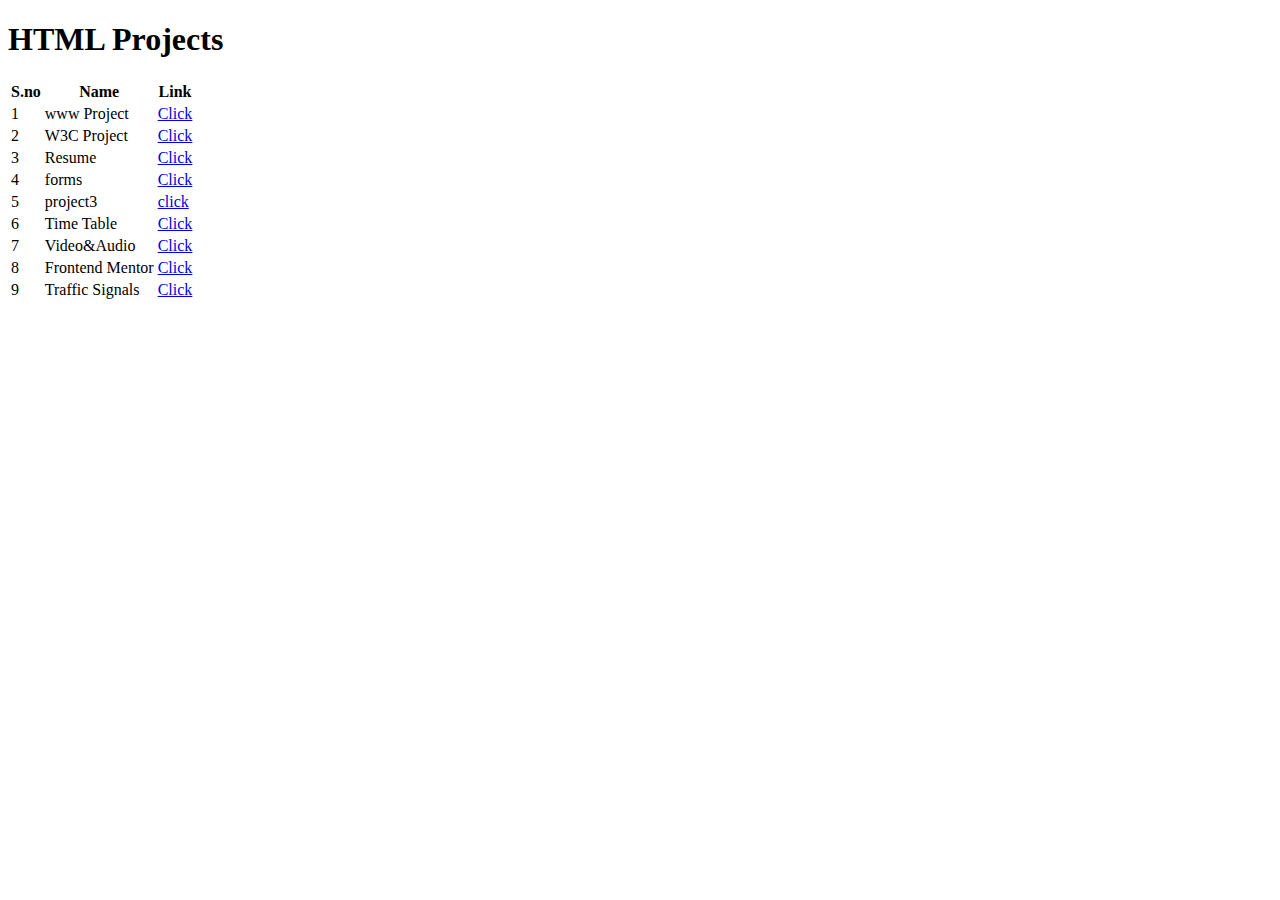
<file: index.html>
<!DOCTYPE html>
<html lang="en">
<head>
    <meta charset="UTF-8">
    <meta name="viewport" content="width=device-width, initial-scale=1.0">
    <title>Project Details</title>
</head>
<body>
    <h1>HTML Projects</h1>
    <table>
        <tr>
            <th>S.no</th>
            <th>Name</th>
            <th>Link</th>
        </tr>
        <tr>
            <td>1</td>
            <td>www Project</td>
            <td><a target="_blank" href="./wwwproject.html">Click</a></td>
        </tr>
        <tr>
            <td>2</td>
            <td>W3C Project</td>
            <td><a target="_blank" href="./Project2.html">Click</a></td>
        </tr>
        <tr>
            <td>3</td>
            <td>Resume</td>
            <td><a target="_blank"href="./Resume.html">Click</a></td>
        </tr>
        <tr>
            <td>4</td>
            <td>forms</td>
            <td><a target="_blank"href="./form.html">Click</a></td>
        </tr>
        <tr>
            <td>5</td>
            <td>project3</td>
            <td><a target="_blank" href="./Project3.html">click</a></td>
        </tr>
        <tr>
            <td>6</td>
            <td>Time Table</td>
            <td><a target="_blank" href="./Tables.html">Click</a></td>
        </tr>
        <tr>
            <td>7</td>
            <td>Video&Audio</td>
            <td><a target="_blank" href="./multimedia.html">Click</a></td>
        </tr>
        <tr>
            <td>8</td>
            <td>Frontend Mentor</td>
            <td><a target="_blank" href="./blog-preview-card-main/index.html">Click</a></td>
        </tr>
        <tr>
            <td>9</td>
            <td>Traffic Signals</td>
            <td><a target="_blank" href="./TraficSignals.html">Click</a></td>
        </tr>
    </table>
</body>
</html>
</file>
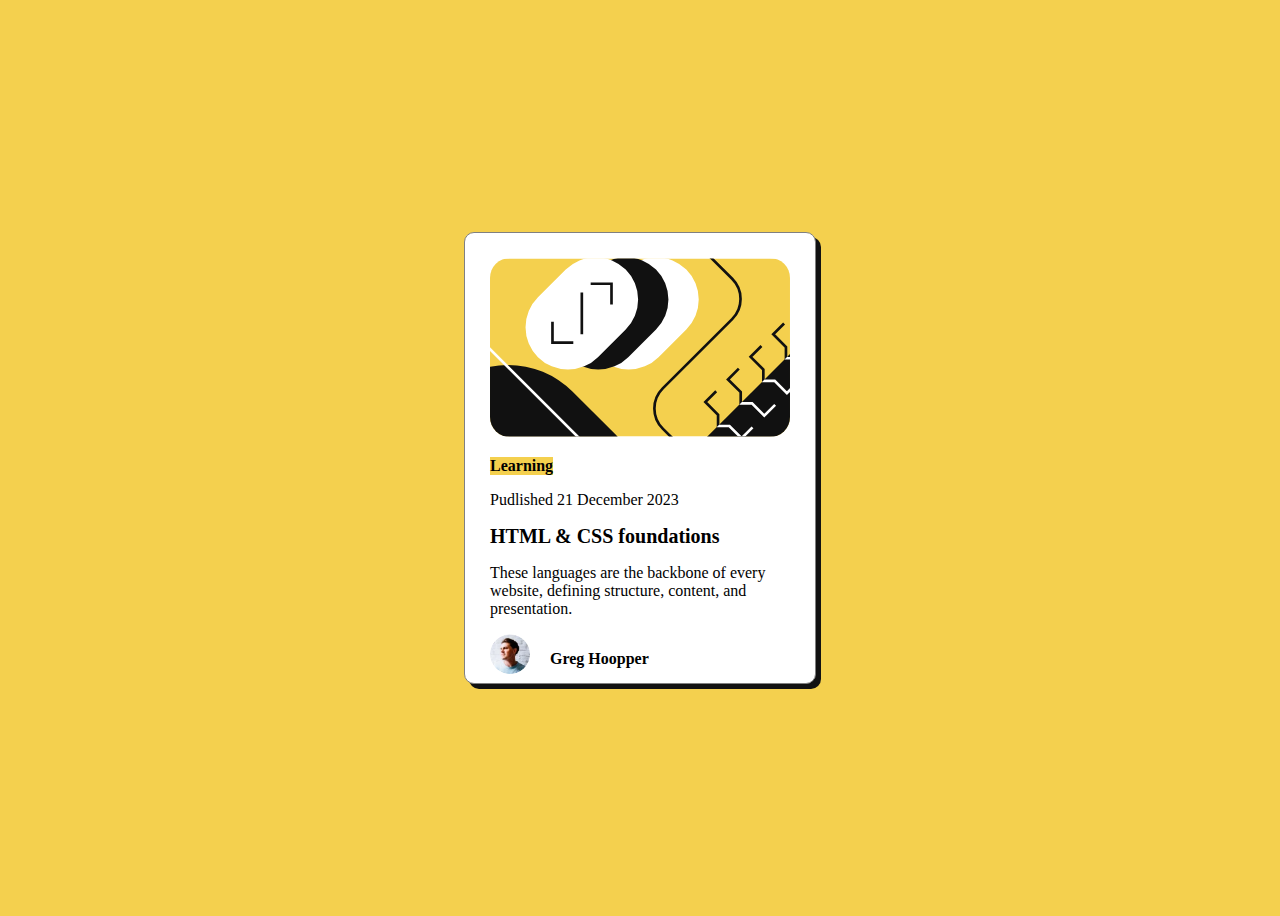
<file: blog-preview-card-main/index.html>
<!DOCTYPE html>
<html lang="en">
<head>
  <meta charset="UTF-8">
  <meta name="viewport" content="width=device-width, initial-scale=1.0"> <!-- displays site properly based on user's device -->

  <link rel="icon" type="image/png" sizes="32x32" href="./assets/images/favicon-32x32.png">
  <link rel="stylesheet" href="style.css">
  
  <title>Frontend Mentor | Blog preview card</title>

  <!-- Feel free to remove these styles or customise in your own stylesheet 👍 -->
  <style>
    .attribution { font-size: 11px; text-align: center; }
    .attribution a { color: hsl(228, 45%, 44%); }
  </style>
</head>
<body>
     

  <div class="card">
      <img src="./assets/images/illustration-article.svg" alt="img">
      <p class="learning">Learning</p>
      <p>Pudlished 21 December 2023</p>
      <h1>HTML & CSS foundations</h1>
      <p>These languages are the backbone of every website, defining structure, content, and presentation.</p>
      <div class="footer">
        <img src="./assets/images/image-avatar.webp">
        <p>Greg Hoopper</p>
      </div>
  </div>


  
</body>
</html>
</file>
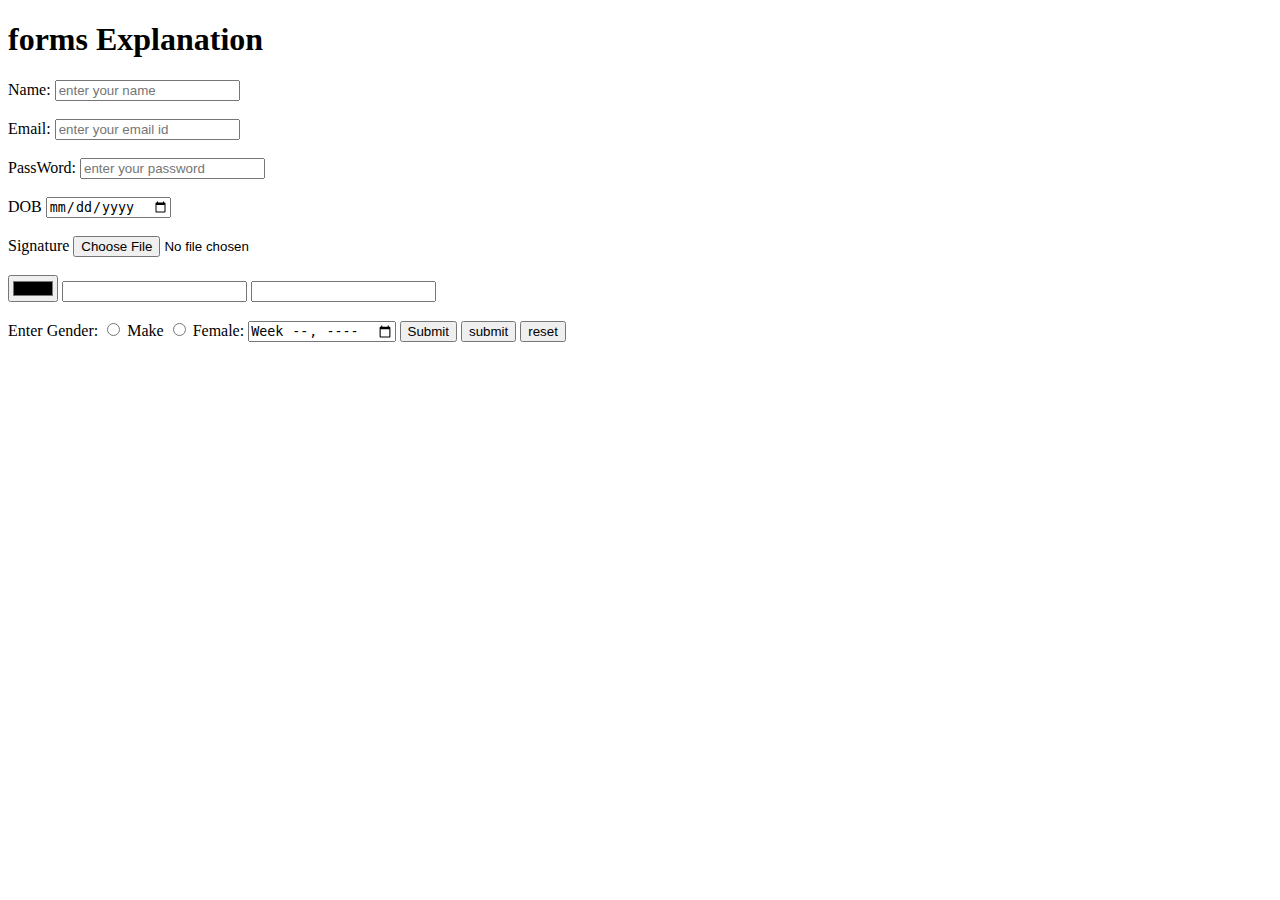
<file: form.html>
<!DOCTYPE html>
<html lang="en">
<head>
    <meta charset="UTF-8">
    <meta name="viewport" content="width=device-width, initial-scale=1.0">
    <title>Document</title>
</head>
<body>
    <h1>forms Explanation</h1>
    <from action="main.java" method="post">
        <label for="name">Name:</label>
        <input type="text" name="name" placeholder="enter your name" id="name"><br><br>
        <label for="em">Email:</label>
        <input type="email" name="email" placeholder="enter your email id" id="em"><br><br>
        <label for="pass">PassWord:</label>
        <input type="password" name="password" placeholder="enter your password" id="pass"><br><br>
        <label for="dob">DOB</label>
        <input type="date" name="dob" placeholder="enter dob" id="dob"><br><br>
        <label for="sign">Signature</label>
        <input type="file" name="file" id="sign"><br><br>
        <input type="color" name="" id="">
        <input type="datetime" name="" id="">
        <input type="url" name="" id=""><br><br>
        Enter Gender:
        <input type="radio" name="gender" id="male">
        <label for="male">Make</label>
        <input type="radio" name="gender" id="female">
        <label for="female">Female:</label>
        <input type="week">
        <button type="submit">Submit</button>
        <input type="submit" value="submit">
        <input type="reset" value="reset">
    </from>
</body>
</html>
</file>
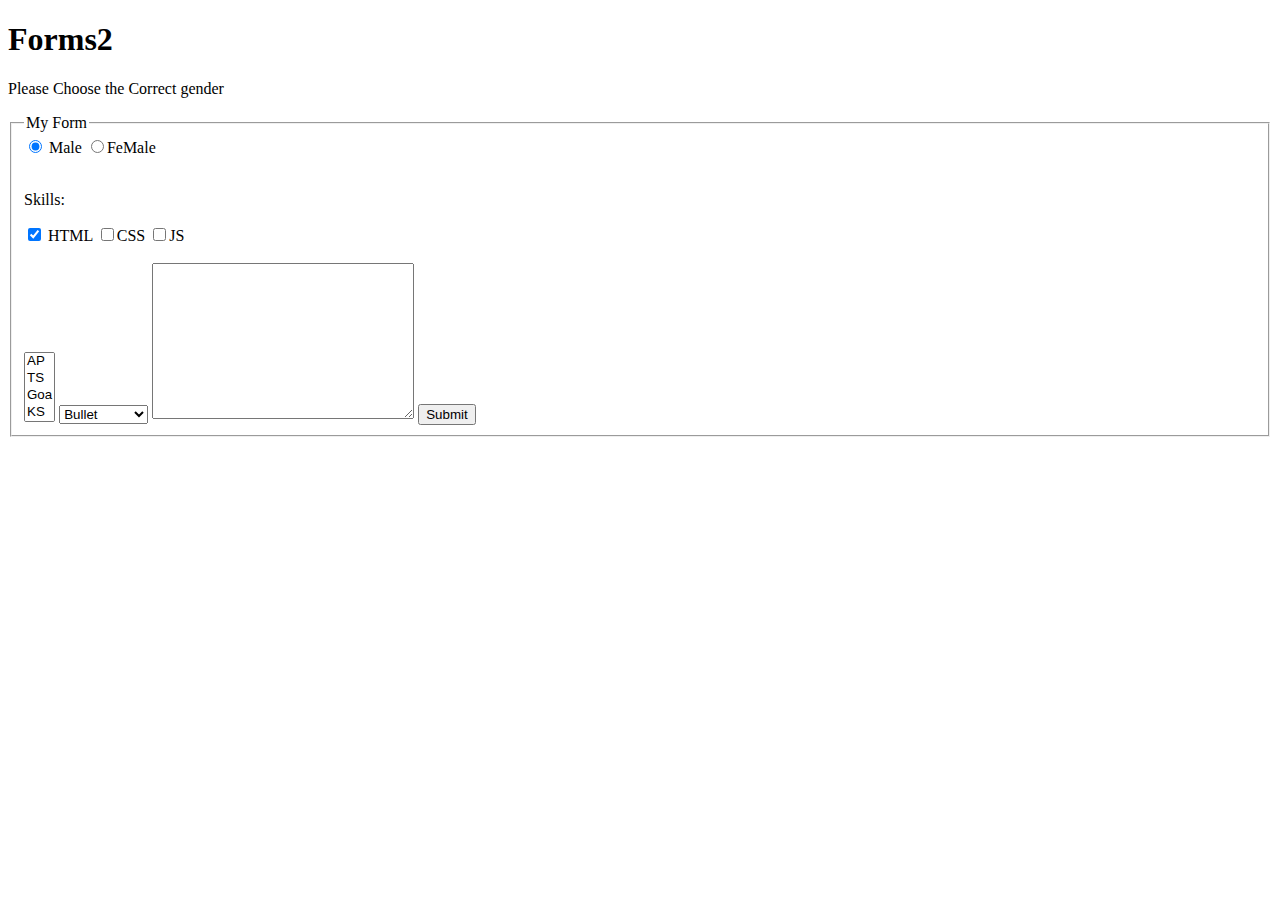
<file: form2.html>
<!DOCTYPE html>
<html lang="en">
<head>
    <meta charset="UTF-8">
    <meta name="viewport" content="width=device-width, initial-scale=1.0">
    <title>Document</title>
</head>
<body>
    <h1>Forms2</h1>
    <!--Radio Buttons-->
    <p>Please Choose the Correct gender</p>
    <form action="">
      <fieldset>
        <legend>My Form</legend>
        <input type="radio" id="m" name="gender" value="male" checked>
        <label for="m">Male</label>
        <input type="radio" id="f" name="gender" value="female"><label for="f">FeMale</label>
        <br><br>
        <p>Skills:</p>
        <input type="checkbox" name="html" id="html" value="html" checked>
        <label for="html">HTML</label>
        <input type="checkbox" name="html" id="css" value="css"><label for="css">CSS</label>
        <input type="checkbox" name="html" id="js" value="js"><label for="js">JS</label><br><br>
        <!-- Drop Down -->
        <select name="states" id="" multiple>
            <option value="ap">AP</option>
            <option value="ts">TS</option>
            <option value="goa">Goa</option>
            <option value="ks">KS</option>
            <option value="mh">MH</option>

        </select>
        <select name="vehicles" id="">
            <optgroup label="Bikes">
                <option value="re">Bullet</option>
                <option value="activa">Activa</option>
            </optgroup>
            <optgroup label="cars">
                <option value="bmw">BMW</option>
                <option value="tat">Tata</option>
            </optgroup>
            <optgroup label="others">
                <option value="cycle">Bicycle</option>
                <option value="bulokart">Bullokart</option>
            </optgroup>

        </select>
        <textarea name="" id="" cols="30" rows="10"></textarea>
        <button type="submit">Submit</button>
      </fieldset>

    </form>
</body>
</html>
</file>
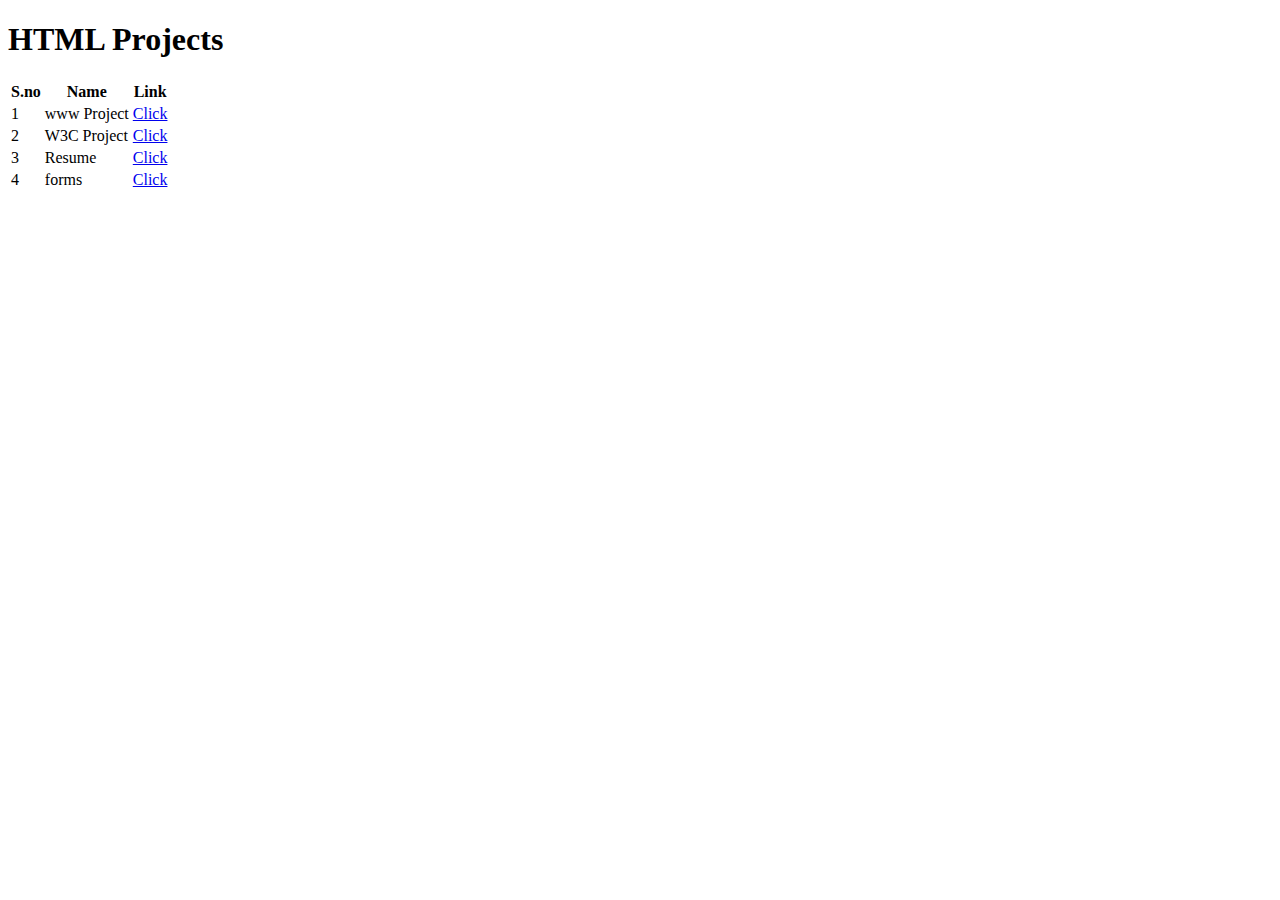
<file: Index2.html>
<!DOCTYPE html>
<html lang="en">
<head>
    <meta charset="UTF-8">
    <meta name="viewport" content="width=device-width, initial-scale=1.0">
    <title>Project Details</title>
</head>
<body>
    <h1>HTML Projects</h1>
    <table>
        <tr>
            <th>S.no</th>
            <th>Name</th>
            <th>Link</th>
        </tr>
        <tr>
            <td>1</td>
            <td>www Project</td>
            <td><a href="./wwwproject.html">Click</a></td>
        </tr>
        <tr>
            <td>2</td>
            <td>W3C Project</td>
            <td><a href="./Project2.html">Click</a></td>
        </tr>
        <tr>
            <td>3</td>
            <td>Resume</td>
            <td><a href="./Resume.html">Click</a></td>
        </tr>
        <tr>
            <td>4</td>
            <td>forms</td>
            <td><a href="./form.html">Click</a></td>
        </tr>
    </table>
</body>
</html>
</file>
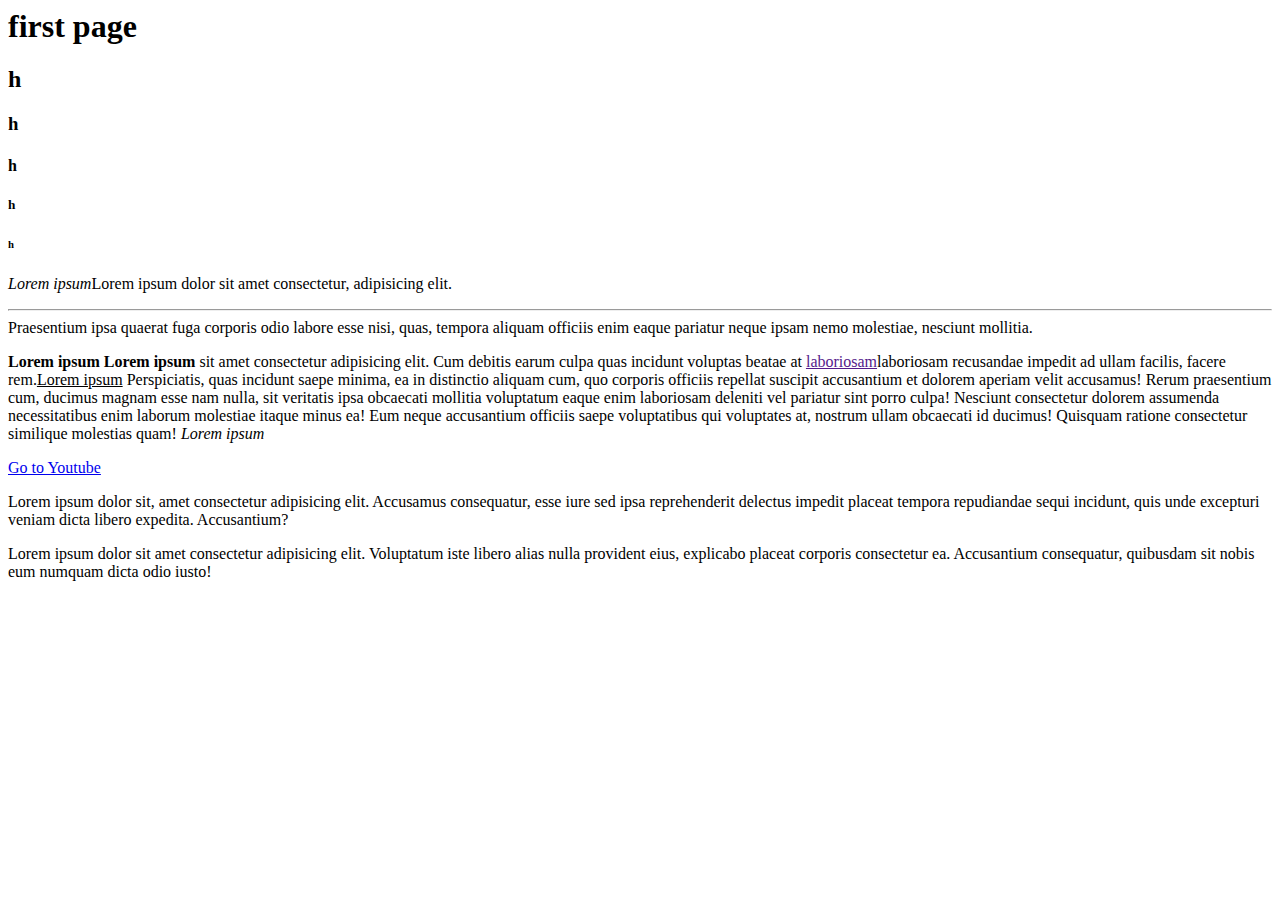
<file: index3.html>
<html lang="en">
<head>
    <meta charset="UTF-8">
    <meta name="viewport" content="width=device-width, initial-scale=1.0">
    <title>green fish</title>
</head>
<body>
    <!--hello-->
    <h1>first page</h1>
    <h2>h</h2>
    <h3>h</h3>
    <h4>h</h4>
    <h5>h</h5>
    <h6>h</h6>
    <p><i>Lorem ipsum</i>Lorem ipsum dolor sit amet consectetur, adipisicing elit. <br><hr>Praesentium ipsa quaerat fuga corporis odio labore esse nisi, quas, tempora aliquam officiis enim eaque pariatur neque ipsam nemo molestiae, nesciunt mollitia.</p>
    <p><b>Lorem ipsum</b> <strong>Lorem ipsum</strong> sit amet consectetur adipisicing elit. Cum debitis earum culpa quas incidunt voluptas beatae at <a href="">laboriosam</a>laboriosam recusandae impedit ad ullam facilis, facere rem.<u>Lorem ipsum</u> Perspiciatis, quas incidunt saepe minima, ea in distinctio aliquam cum, quo corporis officiis repellat suscipit accusantium et dolorem aperiam velit accusamus! Rerum praesentium cum, ducimus magnam esse nam nulla, sit veritatis ipsa obcaecati mollitia voluptatum eaque enim laboriosam deleniti vel pariatur sint porro culpa! Nesciunt consectetur dolorem assumenda necessitatibus enim laborum molestiae itaque minus ea! Eum neque accusantium officiis saepe voluptatibus qui voluptates at, nostrum ullam obcaecati id ducimus! Quisquam ratione consectetur similique molestias quam! <em>Lorem ipsum</em></p>
    <a title="Ani" target="_blank" href="https://www.youtube.com/">Go to Youtube</a>
    <p>Lorem ipsum dolor sit, amet consectetur adipisicing elit. Accusamus consequatur, esse iure sed ipsa reprehenderit delectus impedit placeat tempora repudiandae sequi incidunt, quis unde excepturi veniam dicta libero expedita. Accusantium?</p>
    <p>Lorem ipsum dolor sit amet consectetur adipisicing elit. Voluptatum iste libero alias nulla provident eius, explicabo placeat corporis consectetur ea. Accusantium consequatur, quibusdam sit nobis eum numquam dicta odio iusto!</p>
</body>
</html>
</file>
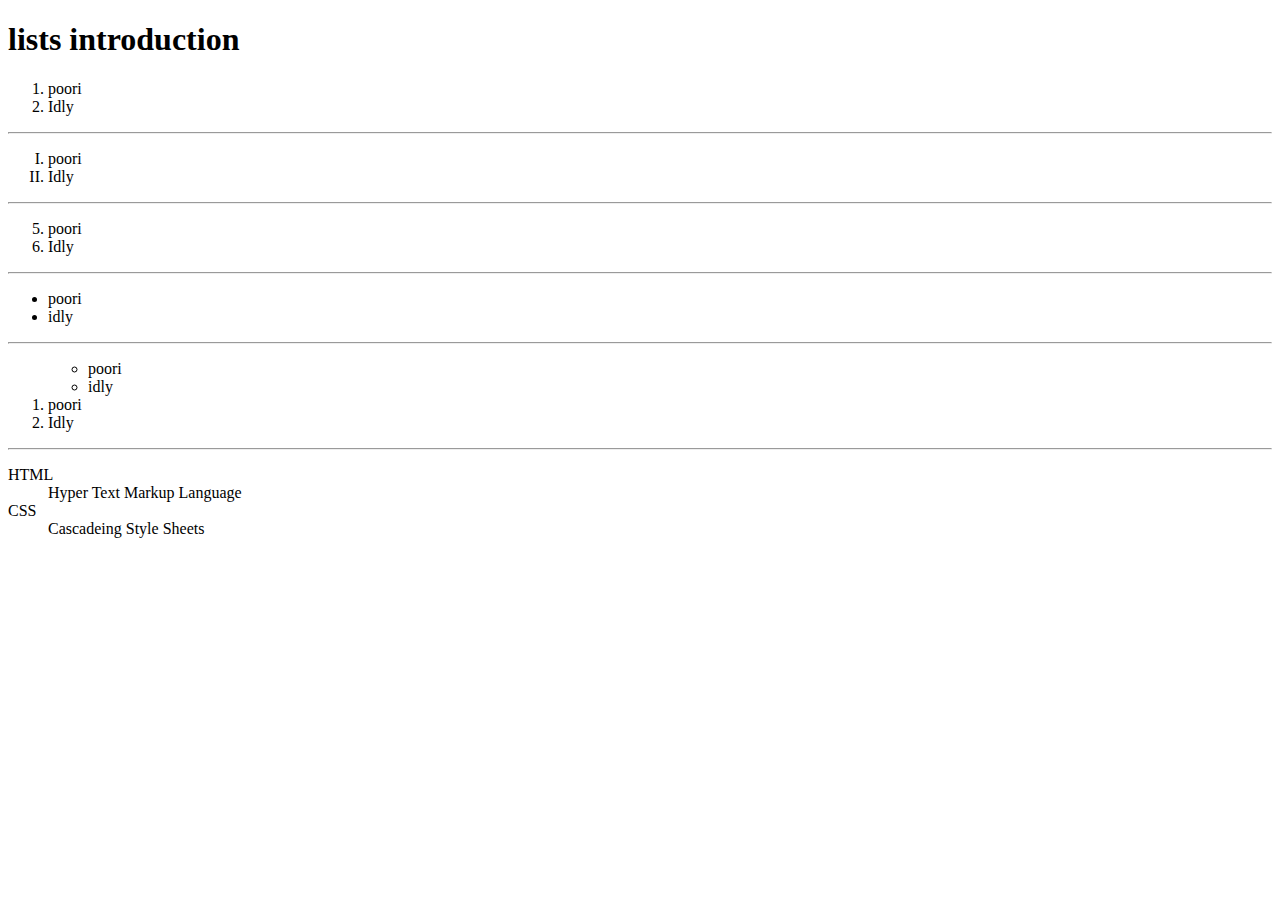
<file: lists.html>
<!DOCTYPE html>
<html lang="en">
<head>
    <meta charset="UTF-8">
    <meta name="viewport" content="width=device-width, initial-scale=1.0">
    <title>lists</title>
</head>
<body>
    <h1>lists introduction </h1>
    <ol>
        <li>poori</li>
        <li>Idly</li>
    </ol>
    <hr>
    <ol type="I">
        <li>poori</li>
        <li>Idly</li>
    </ol><hr>
    <ol type="1" start="5">
        <li>poori</li>
        <li>Idly</li>
    </ol>
    <hr>
    <ul>
        <li>poori</li>
        <li>idly</li>
    </ul>
    <hr>
    <ol>
        <ul>
            <li>poori</li>
            <li>idly</li>
        </ul>
        <li>poori</li>
        <li>Idly</li>
    </ol>
    <hr>
    <dl>
       <dt>HTML</dt>
       <dd>Hyper Text Markup Language</dd>
       <dt>CSS</dt>
       <dd>Cascadeing Style Sheets</dd>
    </dl>
</body>
</html>
</file>
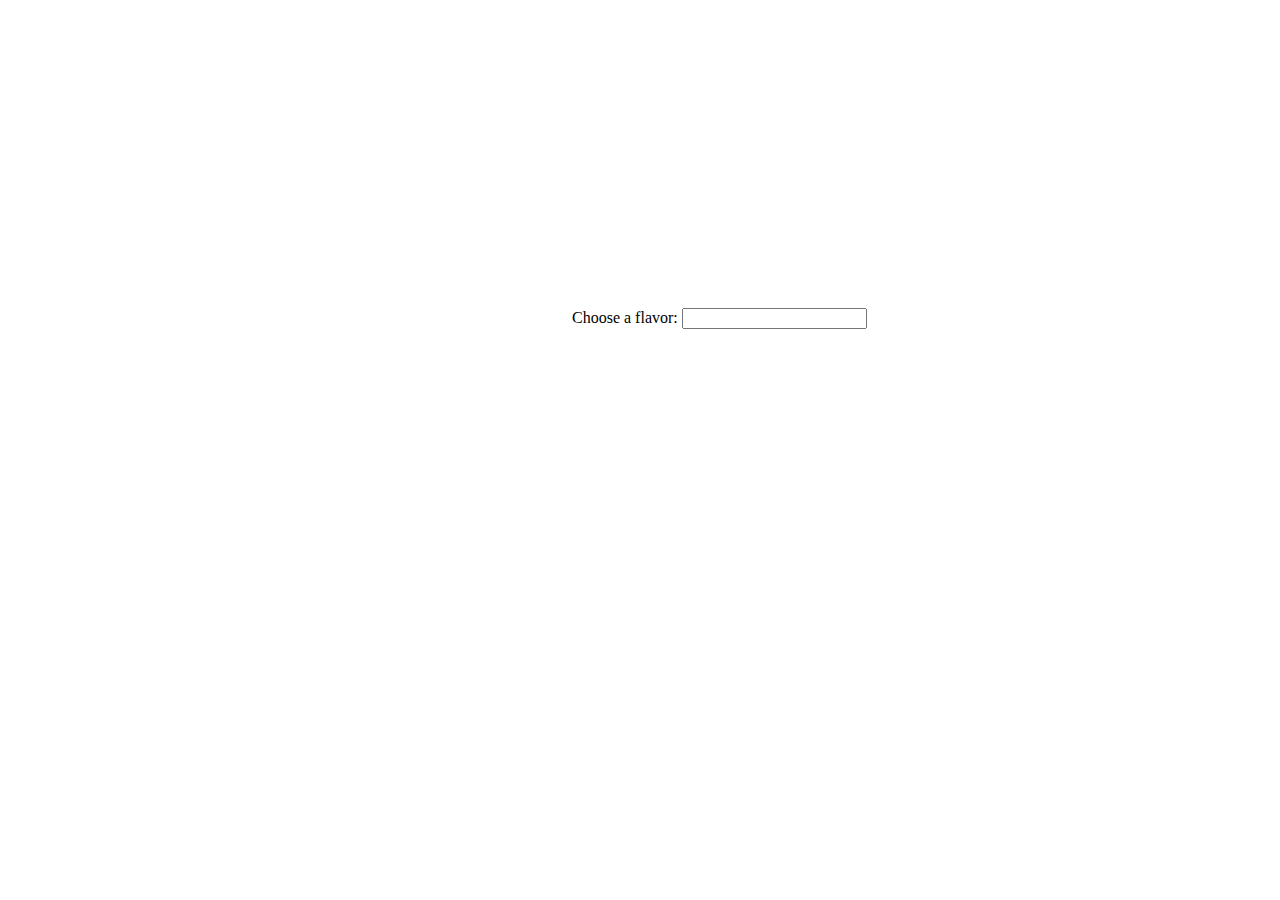
<file: multimedia.html>
<!DOCTYPE html>
<html lang="en">
<head>
    <meta charset="UTF-8">
    <meta name="viewport" content="width=device-width, initial-scale=1.0">
    <title>Document</title>
</head>
<body>
     <!-- <video style="height: 400px;width:400px;" controls autoplay muted>
        <source src="./video (2160p).mp4">
    </video>
    <audio controls>
        <source src="./file_example_MP3_700KB.mp3">
    </audio>
    <figure>
        <img src="./meesho.jpg" alt="">
        <figcaption>Messhoo</figcaption>
    </figure>
    <picture>
      <source media="(max-width:800px)" src="./meesho.jpg">
    </picture> -->

    <!--embed tag used to embed the elements, now we can use iframe-->
    <iframe width="560" height="315" src="https://www.youtube.com/embed/dU1Gr3M2XBI?si=x9lm1Le7GZzSpWr7" title="YouTube video player" frameborder="0" allow="accelerometer; autoplay; clipboard-write; encrypted-media; gyroscope; picture-in-picture; web-share" allowfullscreen></iframe>
    <label for="ice-cream-choice">Choose a flavor:</label>
<input list="ice-cream-flavors" id="ice-cream-choice" name="ice-cream-choice" />

<datalist id="ice-cream-flavors">
    <option value="Chocolate">Chocolate</option>
    <option value="Coconut">Cococnut</option>
    <option value="Mint">Mint</option>
    <option value="Strawberry">Strawberry</option>
    <option value="Vanilla">Vanilla</option>
</datalist>
</body>
</html>
</file>
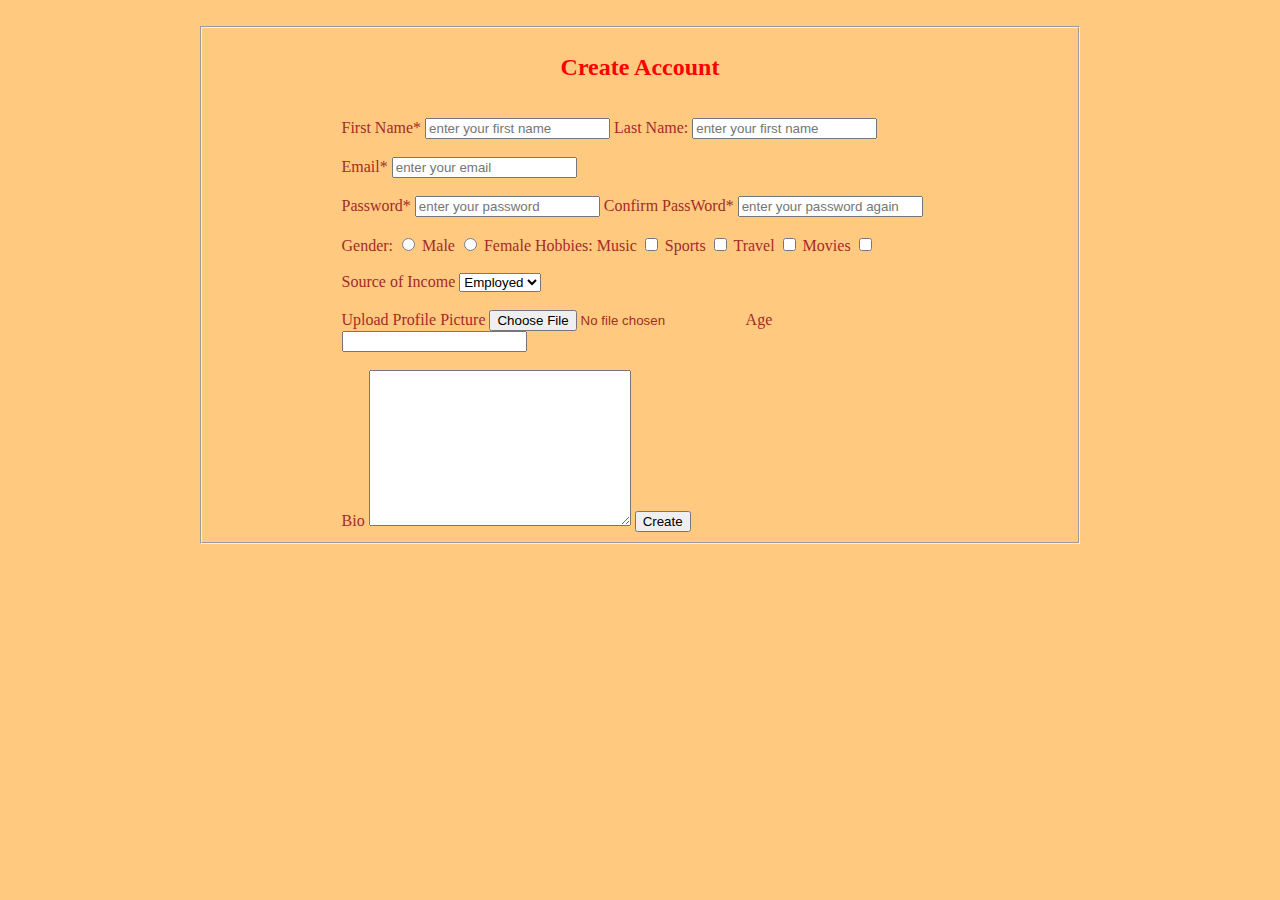
<file: Project3.html>
<!DOCTYPE html>
<html lang="en">
<head>
    <meta charset="UTF-8">
    <meta name="viewport" content="width=device-width, initial-scale=1.0">
    <title>form creation</title>
    <link rel="stylesheet" href="./CSS/style.css">
</head>
<body>
 <div class="form"><br>
    <form id="center" style="width:100%; height:100%;">
      <fieldset><h2>Create Account</h2><br>
        <div class="cen">
        <label for="fname" class="i">First Name*</label>
        <input type="text" name="fname" placeholder="enter your first name" id="fname">
        <label for="lname">Last Name:</label> 
        <input type="text" name="lname" placeholder="enter your first name" id="lname"><br><br>
        <label for="em">Email*</label>
        <input type="text" name="em" placeholder="enter your email" id="em"><br><br>
        <label for="pass">Password*</label>
        <input type="password" name="pword" placeholder="enter your password" id="pass">
        <label for="cpass">Confirm PassWord*</label>
        <input type="password" name="cword" placeholder="enter your password again" id="cpass"><br><br>

        Gender:
        <input type="radio" name="gender" id="male">
        <label for="male">Male</label>
        <input type="radio" name="gender" id="female">
        <label for="female">Female</label>
        Hobbies:
        <label for="m">Music</label>
        <input type="checkbox" name="m" id="m">
        <label for="s">Sports</label>
        <input type="checkbox" name="s" id="s">
        <label for="t">Travel</label>
        <input type="checkbox" name="t" id="t">
        <label for="mo">Movies</label>
        <input type="checkbox" name="mo"id="mo"><br><br>
        Source of Income
        <select name="Source of Income" id="multiple">
        <option value="Employed">Employed</option>
        <option value="farmer">farmer</option>
        <option value="labour">labour</option></select> <br><br>
        <label for="img">Upload Profile Picture</label>
        <input type="file" name="pic" id="img">
        <label for="age">Age</label>
        <input type="number" name="age" id="age"><br><br>
        <label for="bio">Bio</label>
        <textarea name="" id="bio" cols="30" rows="10"></textarea>
        <input type="submit" value="Create" id="sub">
    </div>
  </fieldset>
    </form>
  </div>
</body>
</html>
</file>
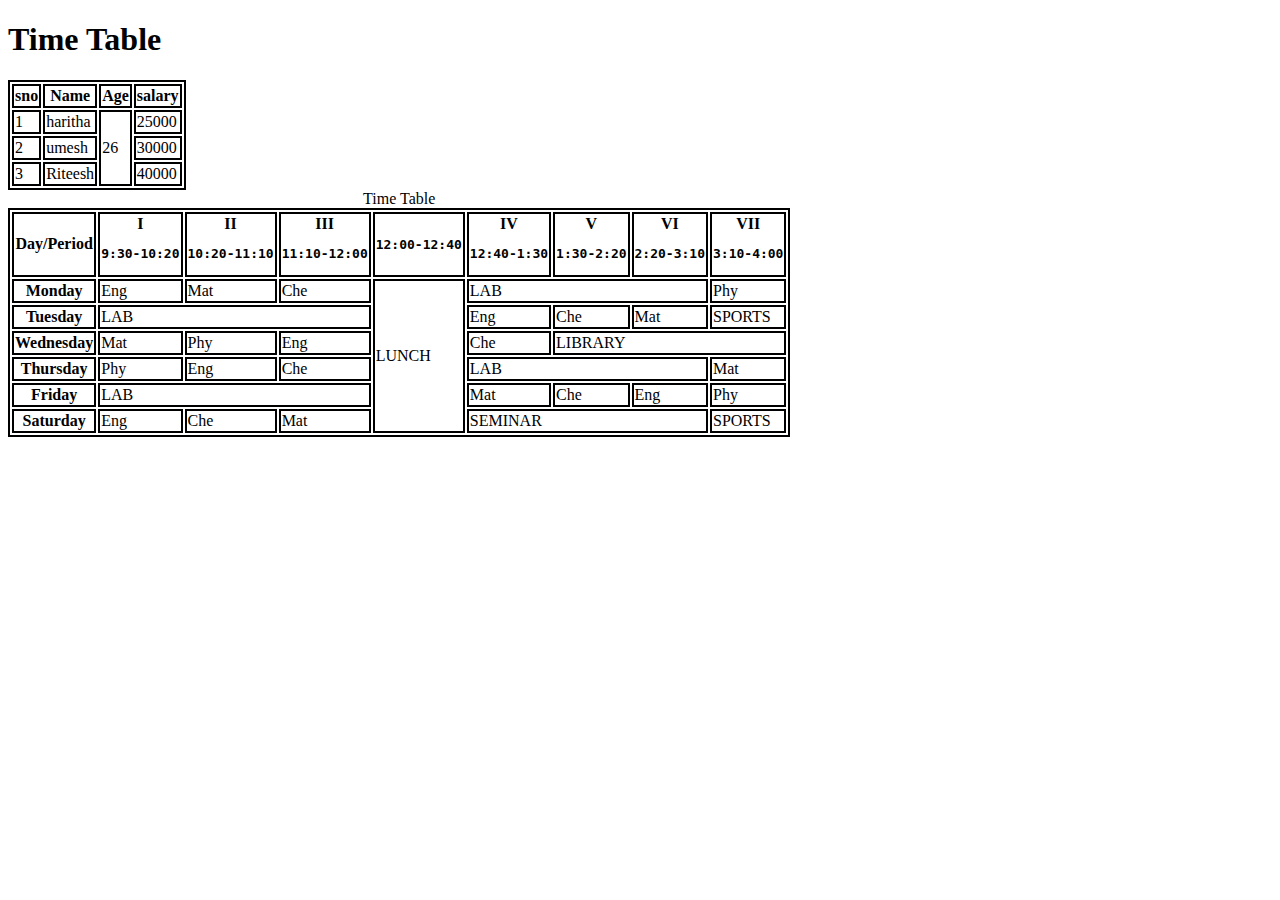
<file: Tables.html>
<!DOCTYPE html>
<html lang="en">
<head>
    <meta charset="UTF-8">
    <meta name="viewport" content="width=device-width, initial-scale=1.0">
    <title>Table</title>
    <style>
        table,th,td
        {
           border: 2px solid black;
        }
    </style>
</head>
<body>
   <h1>Time Table</h1> 
   <table>
    <tr>
        <th>sno</th>
        <th>Name</th>
        <th>Age</th>
        <th>salary</th>
    </tr>
    <tr>
        <td>1</td>
        <td>haritha</td>
        <td rowspan="3">26</td>
        <td>25000</td>
    </tr>
    <tr>
        <td>2</td>
        <td>umesh</td>
        <td>30000</td>
    </tr>
    <tr>
        <td>3</td>
        <td>Riteesh</td>
        <td>40000</td>
    </tr>
   </table>
   <table>
    <caption>Time Table</caption>
    <tr>
        <th>Day/Period</th>
        <th>I <br> <pre>9:30-10:20</pre></th>
        <th>II <br> <pre>10:20-11:10</pre></th>
        <th>III <br> <pre>11:10-12:00</pre></th>
        <th><pre>12:00-12:40</pre></th>
        <th>IV <br> <pre>12:40-1:30</pre></th>
        <th>V <br> <pre>1:30-2:20</pre></th>
        <th>VI <br> <pre>2:20-3:10</pre></th>
        <th>VII <br> <pre>3:10-4:00</pre></th>
    </tr>
    <tr>
        <th>Monday</th>
        <td>Eng</td>
        <td>Mat</td>
        <td>Che</td>
        <td rowspan="6">LUNCH</td>
        <td colspan="3">LAB</td>
        <td>Phy</td>
    </tr>
    <tr>
        <th>Tuesday</th>
        <td colspan="3">LAB</td>
        <td>Eng</td>
        <td>Che</td>
        <td>Mat</td>
        <td>SPORTS</td>
    </tr>
    <tr>
        <th>Wednesday</th>
        <td>Mat</td>
        <td>Phy</td>
        <td>Eng</td>
        <td>Che</td>
        <td colspan="3">LIBRARY</td>
    </tr>
    <tr>
        <th>Thursday</th>
        <td>Phy</td>
        <td>Eng</td>
        <td>Che</td>
        <td colspan="3">LAB</td>
        <td>Mat</td>
    </tr>
    <tr>
        <th>Friday</th>
        <td colspan="3">LAB</td>
        <td>Mat</td>
        <td>Che</td>
        <td>Eng</td>
        <td>Phy</td>
    </tr>
    <tr>
        <th>Saturday</th>
        <td>Eng</td>
        <td>Che</td>
        <td>Mat</td>
        <td colspan="3">SEMINAR</td>
        <td>SPORTS</td>
    </tr>
   </table>
</body>
</html>
</file>
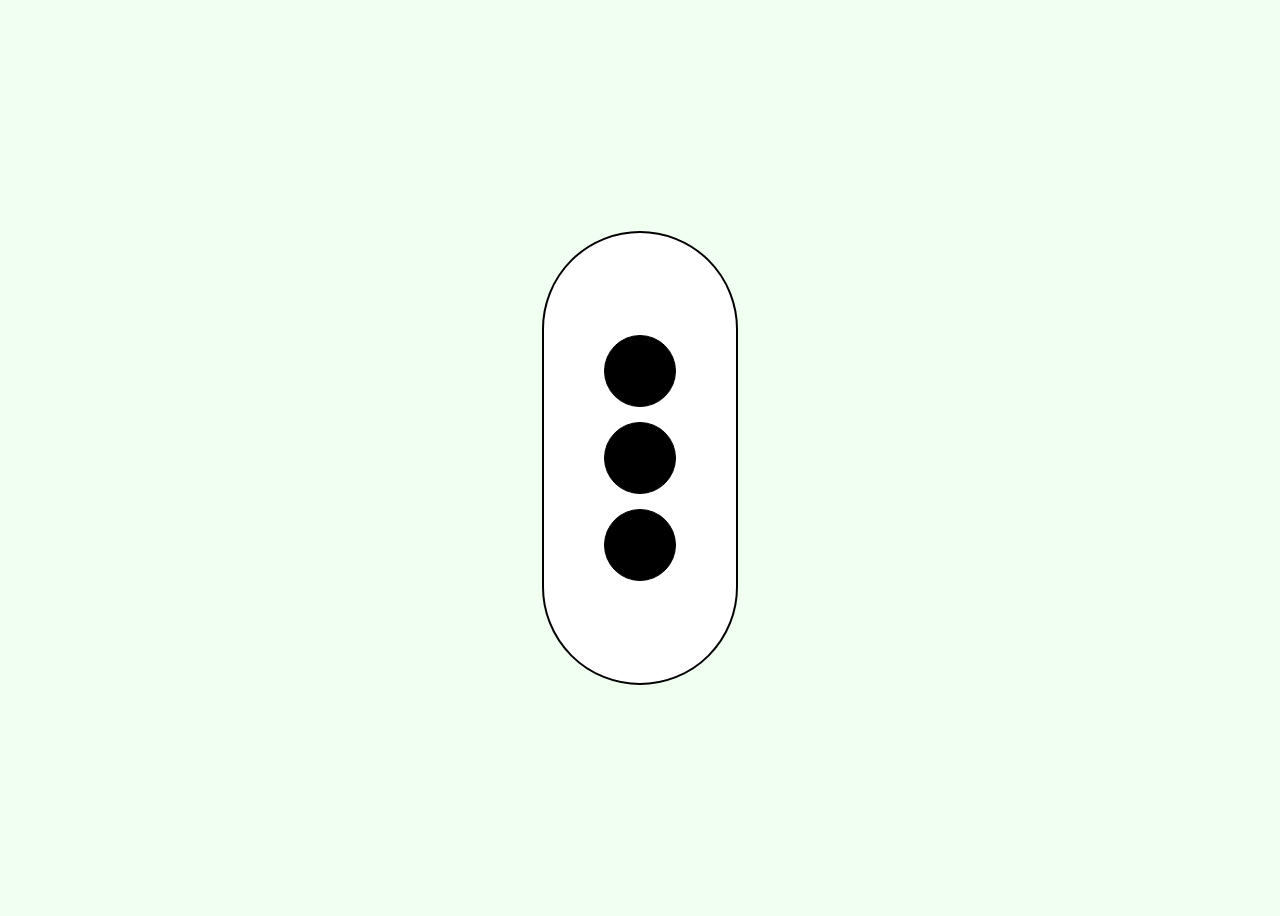
<file: TraficSignals.html>
<!DOCTYPE html>
<html lang="en">
<head>
    <meta charset="UTF-8">
    <meta name="viewport" content="width=device-width, initial-scale=1.0">
    <title>Trafic Signals</title>
    <link rel="stylesheet" href="./CSS/Trafic.css">
</head>
<body>
    <div class="pole">
        <div class="light"></div>
        <div class="light"></div>
        <div class="light"></div>
    </div>
</body>
</html>
</file>
<file: blog-preview-card-main/style.css>
body
{
    background-color: hsl(47, 88%, 63%);
    display:flex;
    justify-content: center;
    align-items:center;
    height:100vh;
}
.card
{
    border:1px solid hsl(0, 0%, 50%);
    box-shadow: 5px 5px hsl(0, 0%, 7%);
    border-radius: 10px;
    height: 400px;
    width: 300px;
    background-color: hsl(0, 0%, 100%);
    padding:25px;
}
.card img
{
   width:300px; 
   border-radius: 20px;
}
.learning
{
    background-color: hsl(47, 88%, 63%);
    font-weight: bold;
    width:fit-content;
}
h1
{
    font-size: 20px;
}
.footer
{
    display: flex;
    gap: 20px;
}
.footer img 
{
    height: 40px;
    width: 40px;
}
.footer p
{
    font-weight: bold;
}
</file>
<file: CSS/style.css>
body
{
   background-color: rgb(255, 202, 127);
   background-image: url('https://cdn.pixabay.com/photo/2016/03/22/15/29/blue-1273089_1280.jpg');
   background-repeat:no-repeat;
}
h2
{
   color:red;
   text-align:center;
   font-weight: 600;
}
div
{
  color:brown;
  justify-content: center;
  padding:0% 15%;
}
.cen
{
    justify-content: center;
}
</file>
<file: CSS/Trafic.css>
body
{
    display:flex;
    justify-content: center;
    align-items: center;
    height: 100vh;
    background-color: honeydew;
}
.pole
{
    border:2px solid black;
    height: 50vh;
    width: 15vw;
    border-radius: 100px;
    display: flex;
    flex-direction: column;
    justify-content: center;
    align-items: center;
    gap: 15px;
    background-color: white;
}
.light
{
    border: 1px solid black;
    height: 70px;
    width: 70px;
    border-radius: 100px;
    background-color: black;
}
.light:nth-child(1):hover
{
    background-color: red;
}
.light:nth-child(2):hover
{
    background-color: yellow;
}
.light:nth-child(3):hover
{
    background-color: green;
}
</file>
